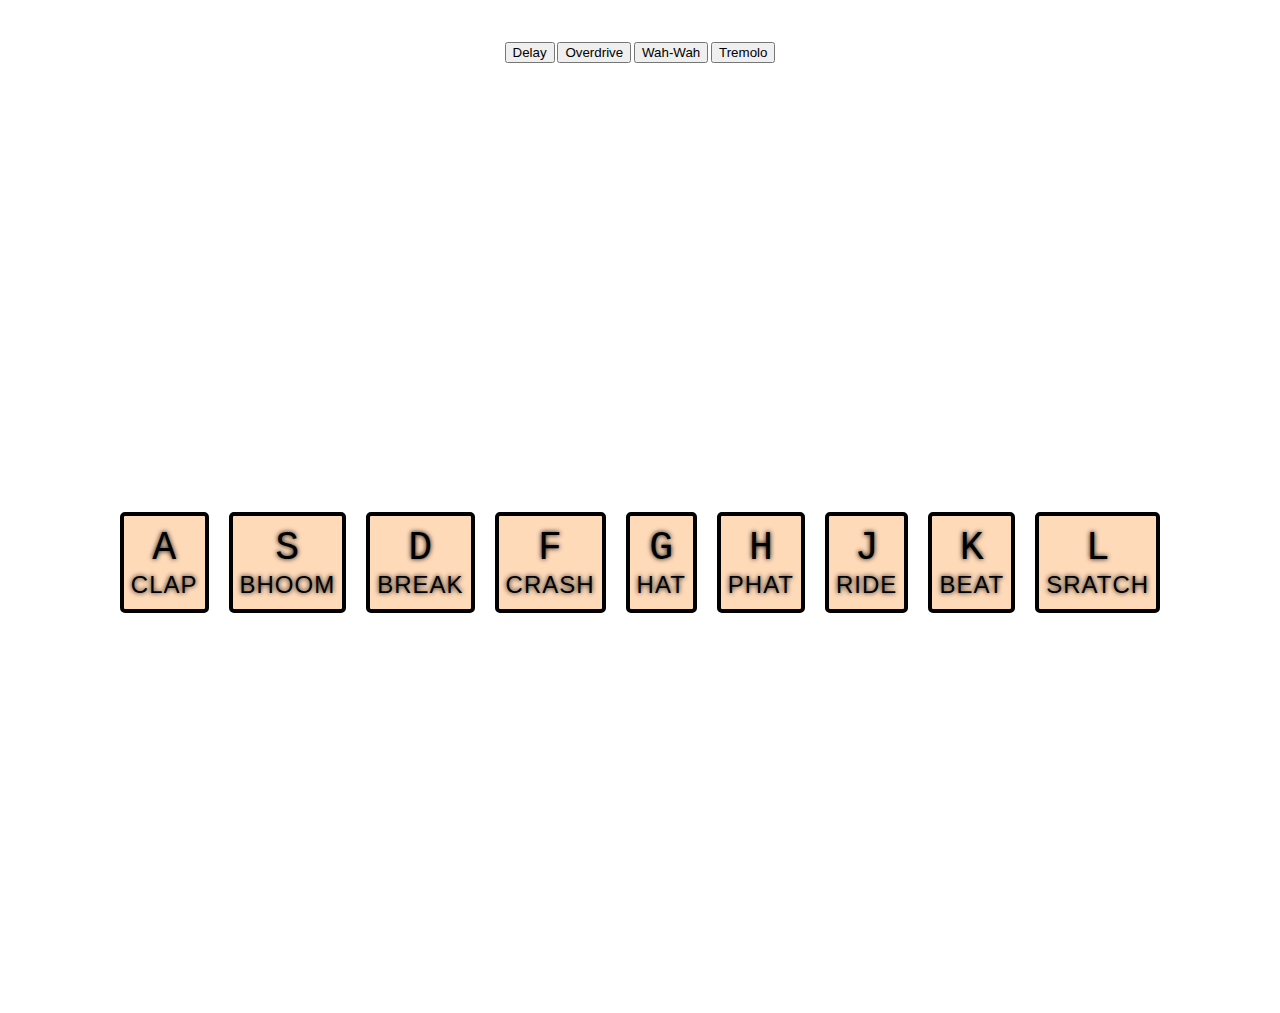
<file: starter.html>
<!DOCTYPE html>
<html lang="en">
<head>
  <meta charset="UTF-8">
  <title>Virtual Drum Kit With Audio Effects</title>
  <link rel="stylesheet" href="style.css">
</head>
<body>
  <div class="buttons">

  <h2>Each of these buttons plays the same wav while you hold it down. the first one do not have tuna filter.. </h2>

  <button id="delay">Delay</button>
                  <!-- <button id="">Phaser</button> -->

  <button id="overdrive">Overdrive</button>

  <button id="wahwah">Wah-Wah</button>
                  <!-- <button id="phaser">Phaser</button> -->

  <button id="tremolo">Tremolo</button>

  </div>

<h1 style="color:white; text-align:center">Use Keyboard Buttons For Playing Drum</h1>



    <div class="keys">
      <div data-key="65" class="key">
        <kbd>A</kbd>
        <span class="sound">Clap</span>
      </div>
      <div data-key="83" class="key">
        <kbd>S</kbd>
        <span class="sound">Bhoom</span>
      </div>
      <div data-key="68" class="key">
        <kbd>D</kbd>
        <span class="sound">Break</span>
      </div>
      <div data-key="70" class="key">
        <kbd>F</kbd>
        <span class="sound">Crash</span>
      </div>
      <div data-key="71" class="key">
        <kbd>G</kbd>
        <span class="sound">Hat</span>
      </div>
      <div data-key="72" class="key">
        <kbd>H</kbd>
        <span class="sound">Phat</span>
      </div>
      <div data-key="74" class="key">
        <kbd>J</kbd>
        <span class="sound">Ride</span>
      </div>
      <div data-key="75" class="key">
        <kbd>K</kbd>
        <span class="sound">Beat</span>
      </div>
      <div data-key="76" class="key">
        <kbd>L</kbd>
        <span class="sound">Sratch</span>
      </div>
    </div>


    <audio data-key="65" src="sounds/clap.mp3"></audio>
    <audio data-key="83" src="sounds/Bhoom.mp3"></audio>
    <audio data-key="68" src="sounds/Break.mp3"></audio>
    <audio data-key="70" src="sounds/Crash.mp3"></audio>
    <audio data-key="71" src="sounds/Hat.mp3"></audio>
    <audio data-key="72" src="sounds/Phat.mp3"></audio>
    <audio data-key="74" src="sounds/Ride.mp3"></audio>
    <audio data-key="75" src="sounds/Beat.mp3"></audio>
    <audio data-key="76" src="sounds/Sratch.mp3"></audio>





    <script>
      function removeTransition(e) {
        if (e.propertyName !== 'transform') return;
        e.target.classList.remove('playing');
      }
      function playSound(e) {
        var audio = document.querySelector(`audio[data-key="${e.keyCode}"]`);
        var key = document.querySelector(`div[data-key="${e.keyCode}"]`);
        if (!audio) return;
        key.classList.add('playing');
        audio.currentTime = 0; // remind to start
        audio.play();
      }
      var keys = Array.from(document.querySelectorAll('.key'));
      keys.forEach(key => key.addEventListener('transitionend', removeTransition)); // after end of transition remove the tramsition
      window.addEventListener('keydown', playSound);




    </script>
    <script src="jquery.js"></script>
    <script src="tuna-min.js"></script>
    <script src="sound.js"></script>


    </body>
    </html>
</file>
<file: style.css>
html {
  font-size: 10px;
  background: url("http://cdn.mos.musicradar.com/images/Tutorial%20images/Drums/drum-kit-hacks/drum-kit-hack-main-1200-80.jpg") bottom center;
  background-size: cover;
}
body,html {
  margin: 0;
  padding: 0;
  font-family: sans-serif;
}

.keys {
  display: flex;
  flex: 1;
  min-height: 100vh;
  align-items: center;
  justify-content: center;
}

.key {
  border: .4rem solid black;
  border-radius: .5rem;
  margin: 1rem;
  font-size: 1.5rem;
  padding: 1rem .7rem;
  transition: all .09s ease; // kitni der tk rkhna h effect n except of using set timeout we can use by css
  width: 10rem;
  text-align: center;
  /*color: white;*/
  color: #000000;
  /*background: rgba(0,0,0,0.4);*/
  background-color: #ffdab9;
  text-shadow: 0 0 .5rem black;
}

.playing {
  transform: scale(1.1); // kitni length tk upr aata h
  border-color: #ffc600;
  box-shadow: 0 0 1rem #ffc600;
}

kbd {
  display: block;
  font-size: 40px;
}

.sound {
  font-size: 2.4rem;
  text-transform: uppercase;
  letter-spacing: .1rem;
  color: #000000;
}
@media(max-width:1200px)
{
  html
  {
    width:150% !important;
  }
}
.buttons{
  text-align:center

}
.changecolor{
  border: 2px solid red;
}
h2{
  color:white;
}
</file>
